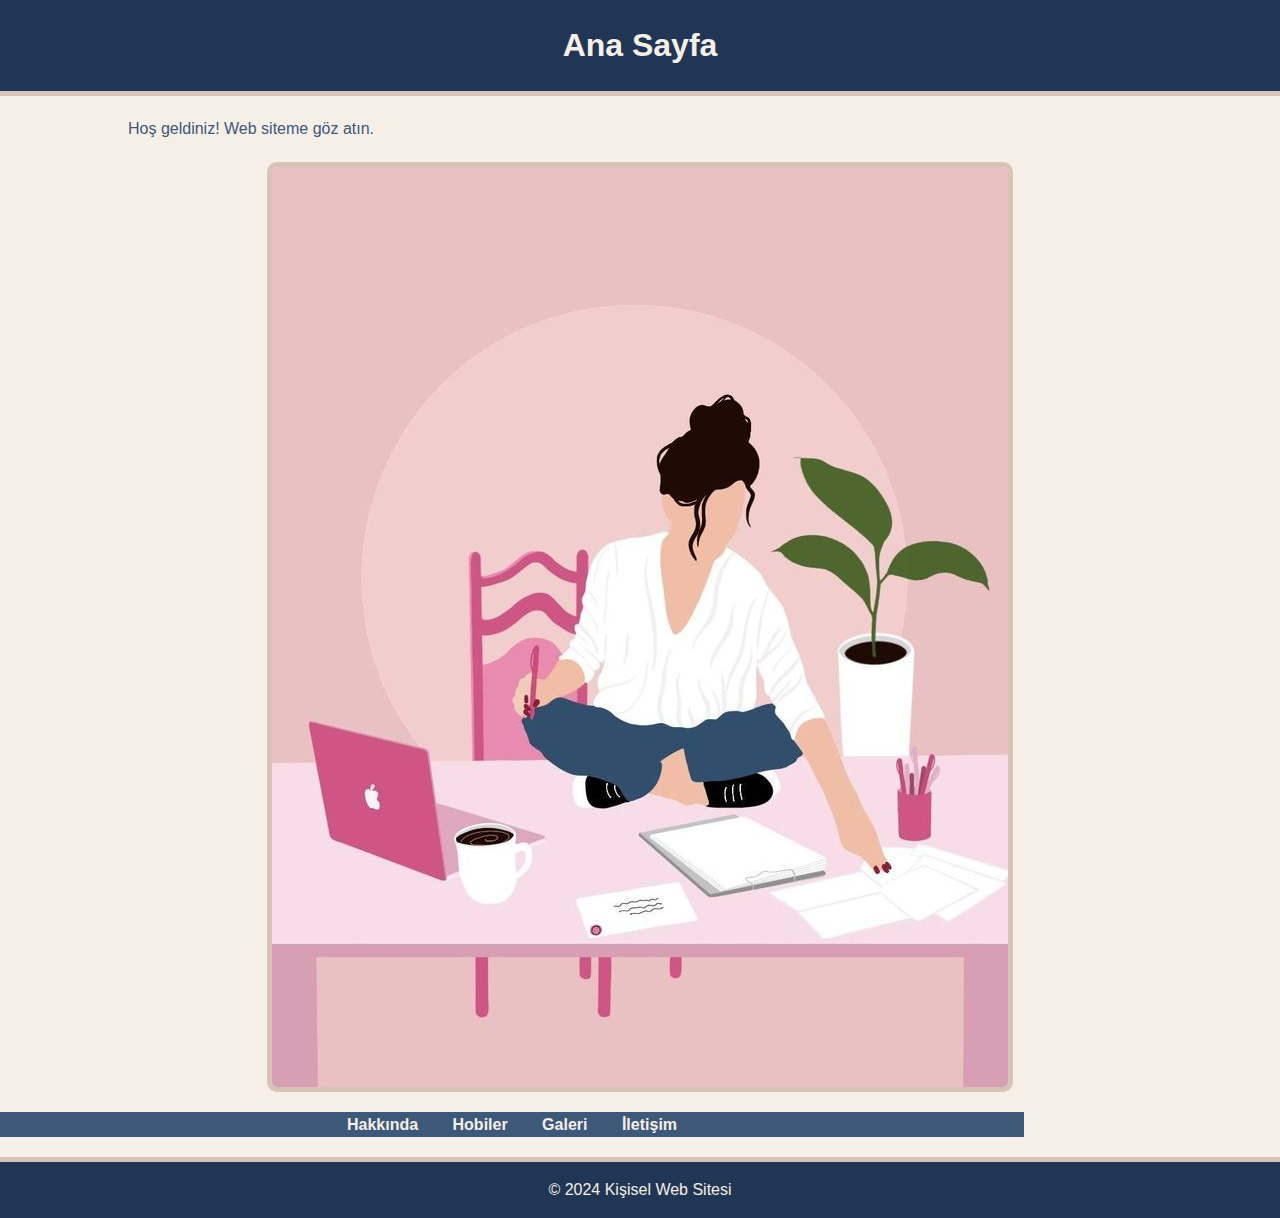
<file: index.html>
<!DOCTYPE html>
<html lang="en">
<head>
    <meta charset="UTF-8">
    <meta name="viewport" content="width=device-width, initial-scale=1.0">
    <title>Ana Sayfa</title>
    <link rel="stylesheet" href="style.css">
</head>
<body>
    <h1>Ana Sayfa</h1>
    <p>Hoş geldiniz! Web siteme göz atın.</p>
    <img src="wellcome.jpg" alt="Hoş Geldiniz">

    <nav>
        <ul>
            <li><a href="about.html">Hakkında</a></li>
            <li><a href="hobbies.html">Hobiler</a></li>
            <li><a href="gallery.html">Galeri</a></li>
            <li><a href="contact.html">İletişim</a></li>
        </ul>
    </nav>

    <footer>

        © 2024 Kişisel Web Sitesi
    </footer>
</body>
</html>
</file>
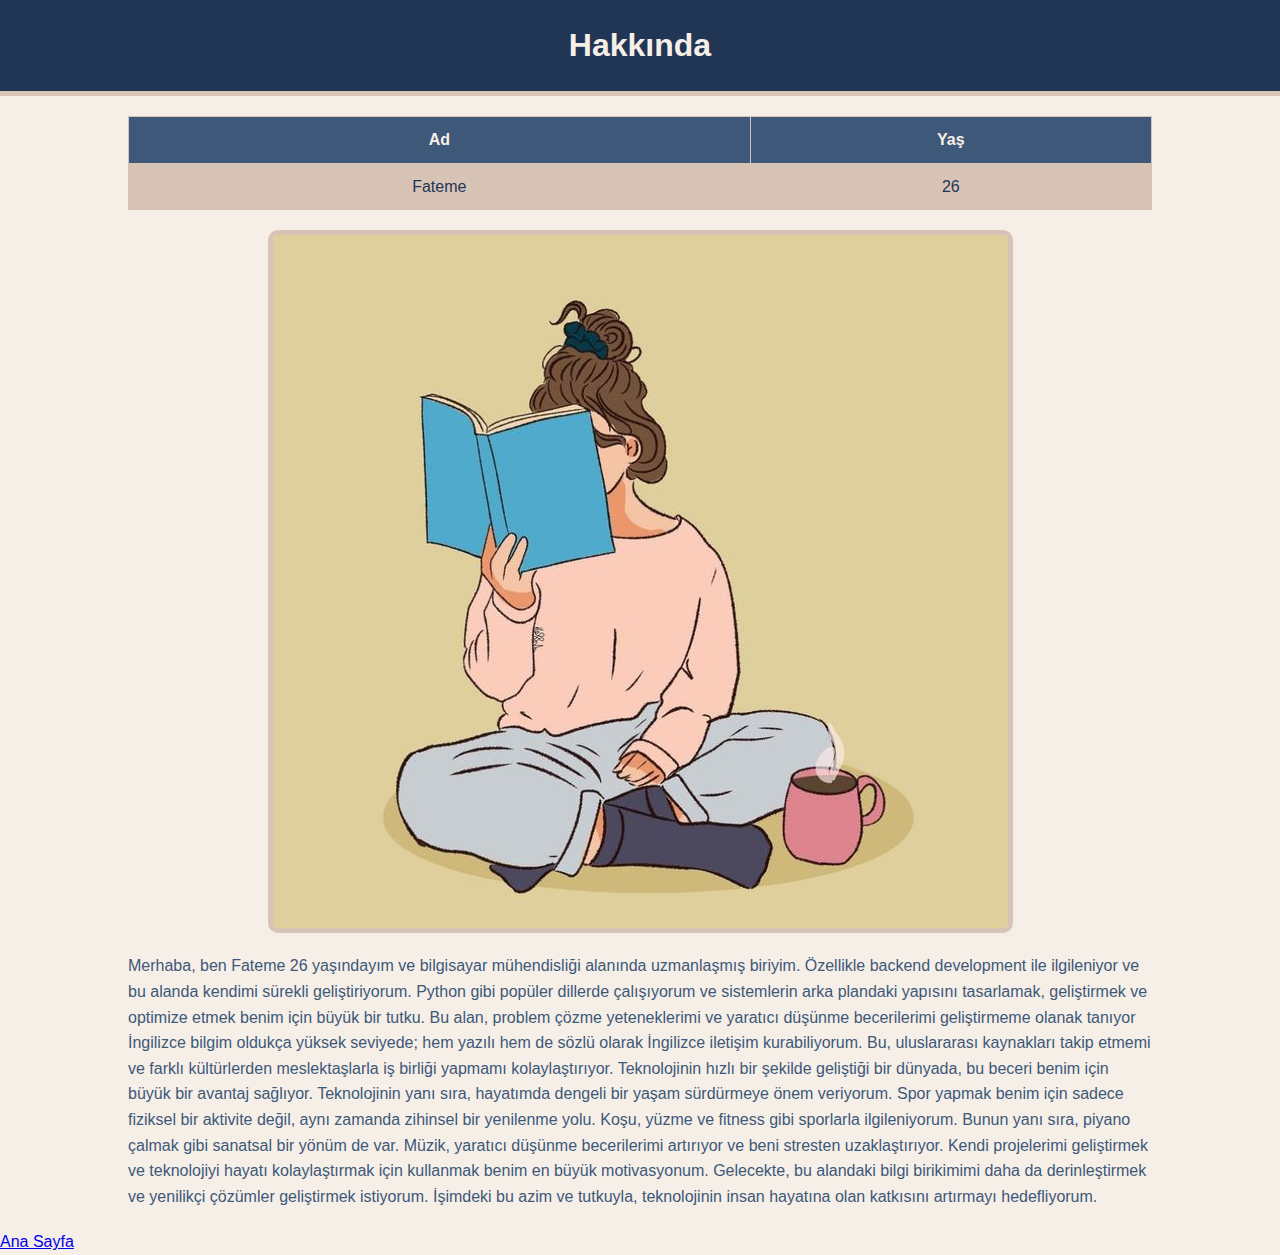
<file: about.html>
<!DOCTYPE html>
<html lang="en">
<head><link rel="stylesheet" href="style.css">

    <meta charset="UTF-8">
    <meta name="viewport" content="width=device-width, initial-scale=1.0">
    <title>Hakkında</title>
</head>
<body>
    <h1>Hakkında</h1>


    <table border="1">
        <tr>
            <th>Ad</th>
            <th>Yaş</th>
        </tr>
        <tr>
            <td>Fateme</td>
            <td>26</td>
        </tr>
    </table>

    <img src="me.jpg" alt="fatemenın fotoğrafı">
     <p>
        Merhaba, ben Fateme 26 yaşındayım ve bilgisayar mühendisliği alanında uzmanlaşmış biriyim. Özellikle backend development ile ilgileniyor ve bu alanda kendimi sürekli geliştiriyorum. Python gibi popüler dillerde çalışıyorum ve sistemlerin arka plandaki yapısını tasarlamak, geliştirmek ve optimize etmek benim için büyük bir tutku. Bu alan, problem çözme yeteneklerimi ve yaratıcı düşünme becerilerimi geliştirmeme olanak tanıyor
        İngilizce bilgim oldukça yüksek seviyede; hem yazılı hem de sözlü olarak İngilizce iletişim kurabiliyorum. Bu, uluslararası kaynakları takip etmemi ve farklı kültürlerden meslektaşlarla iş birliği yapmamı kolaylaştırıyor. Teknolojinin hızlı bir şekilde geliştiği bir dünyada, bu beceri benim için büyük bir avantaj sağlıyor.
        Teknolojinin yanı sıra, hayatımda dengeli bir yaşam sürdürmeye önem veriyorum. Spor yapmak benim için sadece fiziksel bir aktivite değil, aynı zamanda zihinsel bir yenilenme yolu. Koşu, yüzme ve fitness gibi sporlarla ilgileniyorum. Bunun yanı sıra, piyano çalmak gibi sanatsal bir yönüm de var. Müzik, yaratıcı düşünme becerilerimi artırıyor ve beni stresten uzaklaştırıyor.
        Kendi projelerimi geliştirmek ve teknolojiyi hayatı kolaylaştırmak için kullanmak benim en büyük motivasyonum. Gelecekte, bu alandaki bilgi birikimimi daha da derinleştirmek ve yenilikçi çözümler geliştirmek istiyorum. İşimdeki bu azim ve tutkuyla, teknolojinin insan hayatına olan katkısını artırmayı hedefliyorum.
    </p>
    <nav>
        <a href="index.html">Ana Sayfa</a>
    </nav>
</body>
</html>
</file>
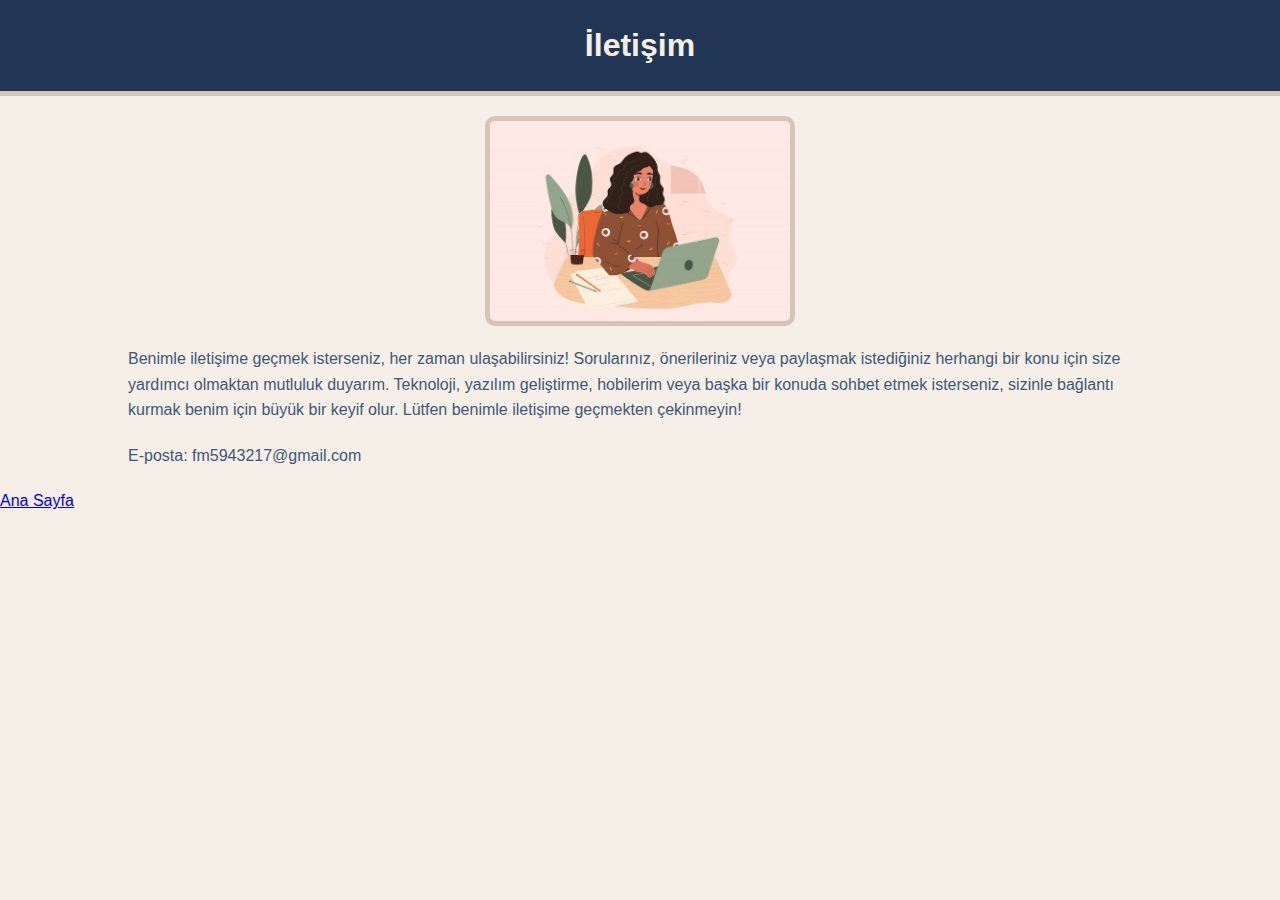
<file: contact.html>
<!DOCTYPE html>
<html lang="en">
<head><link rel="stylesheet" href="style.css">

    <meta charset="UTF-8">
    <meta name="viewport" content="width=device-width, initial-scale=1.0">
    <title>İletişim</title>
</head>
<body>
    <h1>İletişim</h1>

    <img src="contact.jpg" alt="İletişim" width="300">
    <p>Benimle iletişime geçmek isterseniz, her zaman ulaşabilirsiniz! Sorularınız, önerileriniz veya paylaşmak istediğiniz herhangi bir konu için size yardımcı olmaktan mutluluk duyarım. Teknoloji, yazılım geliştirme, hobilerim veya başka bir konuda sohbet etmek isterseniz, sizinle bağlantı kurmak benim için büyük bir keyif olur. Lütfen benimle iletişime geçmekten çekinmeyin!</p>

    <p>E-posta: fm5943217@gmail.com</p>
    <nav>
        <a href="index.html">Ana Sayfa</a>
    </nav>
</body>
</html>
</file>
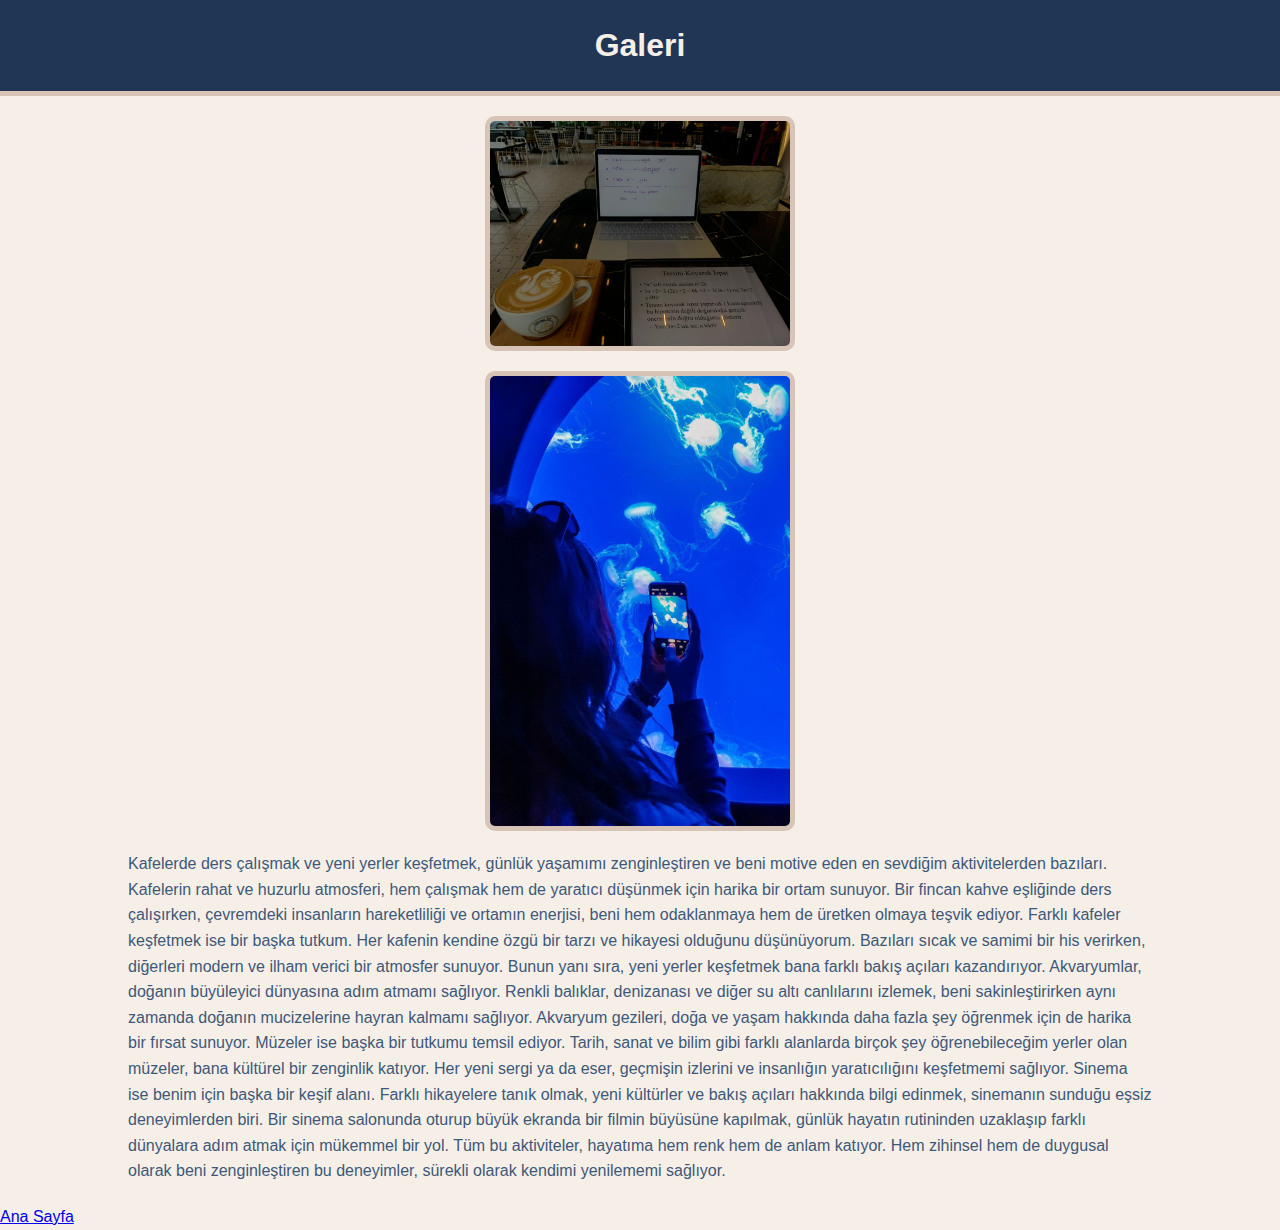
<file: gallery.html>
<!DOCTYPE html>
<html lang="en">
<head><link rel="stylesheet" href="style.css">

    <meta charset="UTF-8">
    <meta name="viewport" content="width=device-width, initial-scale=1.0">
    <title>Galeri</title>
</head>
<body>
    <h1>Galeri</h1>
    <img src="image1.jpg" alt="Resim 1" width="300">
    <img src="image2.jpg" alt="Resim 2" width="300">
    <p>
        Kafelerde ders çalışmak ve yeni yerler keşfetmek, günlük yaşamımı zenginleştiren ve beni motive eden en sevdiğim aktivitelerden bazıları. Kafelerin rahat ve huzurlu atmosferi, hem çalışmak hem de yaratıcı düşünmek için harika bir ortam sunuyor. Bir fincan kahve eşliğinde ders çalışırken, çevremdeki insanların hareketliliği ve ortamın enerjisi, beni hem odaklanmaya hem de üretken olmaya teşvik ediyor. Farklı kafeler keşfetmek ise bir başka tutkum. Her kafenin kendine özgü bir tarzı ve hikayesi olduğunu düşünüyorum. Bazıları sıcak ve samimi bir his verirken, diğerleri modern ve ilham verici bir atmosfer sunuyor.

Bunun yanı sıra, yeni yerler keşfetmek bana farklı bakış açıları kazandırıyor. Akvaryumlar, doğanın büyüleyici dünyasına adım atmamı sağlıyor. Renkli balıklar, denizanası ve diğer su altı canlılarını izlemek, beni sakinleştirirken aynı zamanda doğanın mucizelerine hayran kalmamı sağlıyor. Akvaryum gezileri, doğa ve yaşam hakkında daha fazla şey öğrenmek için de harika bir fırsat sunuyor.

Müzeler ise başka bir tutkumu temsil ediyor. Tarih, sanat ve bilim gibi farklı alanlarda birçok şey öğrenebileceğim yerler olan müzeler, bana kültürel bir zenginlik katıyor. Her yeni sergi ya da eser, geçmişin izlerini ve insanlığın yaratıcılığını keşfetmemi sağlıyor.

Sinema ise benim için başka bir keşif alanı. Farklı hikayelere tanık olmak, yeni kültürler ve bakış açıları hakkında bilgi edinmek, sinemanın sunduğu eşsiz deneyimlerden biri. Bir sinema salonunda oturup büyük ekranda bir filmin büyüsüne kapılmak, günlük hayatın rutininden uzaklaşıp farklı dünyalara adım atmak için mükemmel bir yol.

Tüm bu aktiviteler, hayatıma hem renk hem de anlam katıyor. Hem zihinsel hem de duygusal olarak beni zenginleştiren bu deneyimler, sürekli olarak kendimi yenilememi sağlıyor.
    </p>
    <nav>
        <a href="index.html">Ana Sayfa</a>
    </nav>
</body>
</html>
</file>
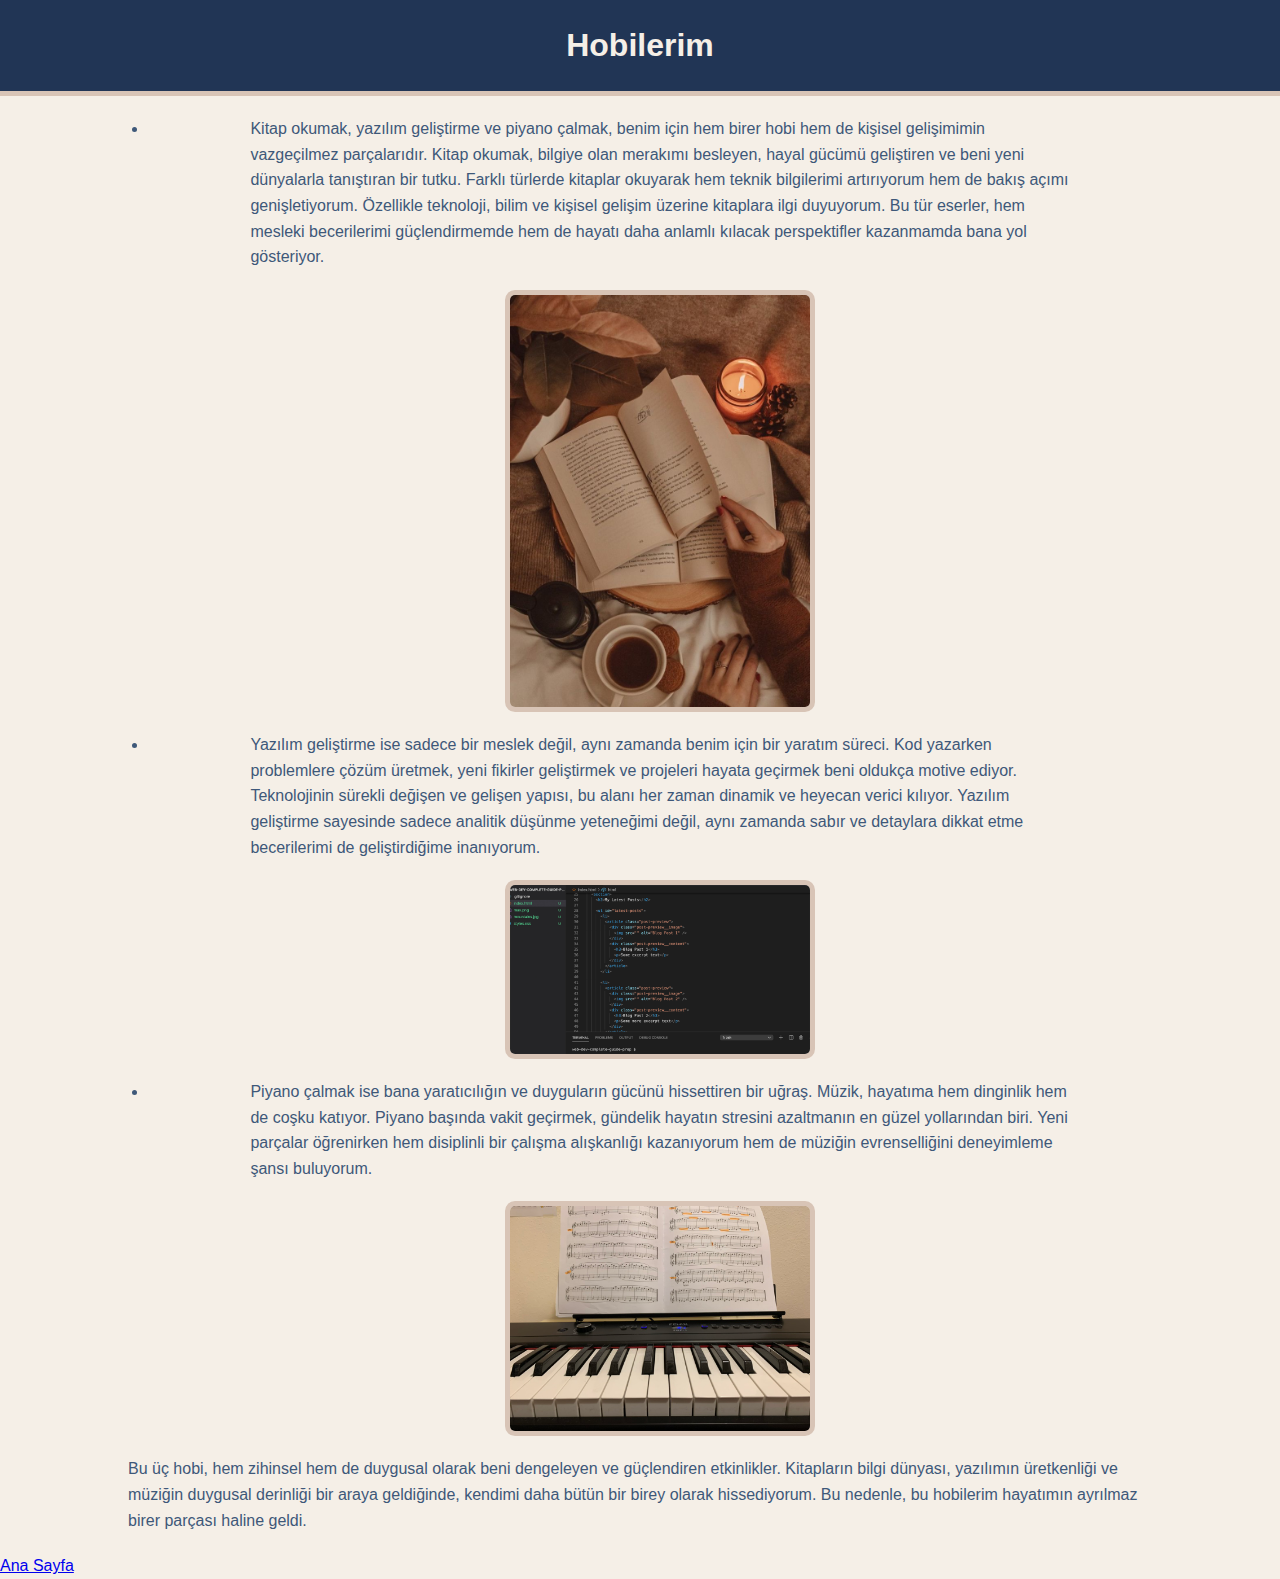
<file: hobbies.html>
<!DOCTYPE html>
<html lang="en">
<head><link rel="stylesheet" href="style.css">

    <meta charset="UTF-8">
    <meta name="viewport" content="width=device-width, initial-scale=1.0">
    <title>Hobiler</title>
</head>
<body>
    <h1>Hobilerim</h1>

     <ul>
        <li><p>
      Kitap okumak, yazılım geliştirme ve piyano çalmak, benim için hem birer hobi hem de kişisel gelişimimin vazgeçilmez parçalarıdır. Kitap okumak, bilgiye olan merakımı besleyen, hayal gücümü geliştiren ve beni yeni dünyalarla tanıştıran bir tutku. Farklı türlerde kitaplar okuyarak hem teknik bilgilerimi artırıyorum hem de bakış açımı genişletiyorum. Özellikle teknoloji, bilim ve kişisel gelişim üzerine kitaplara ilgi duyuyorum. Bu tür eserler, hem mesleki becerilerimi güçlendirmemde hem de hayatı daha anlamlı kılacak perspektifler kazanmamda bana yol gösteriyor.
</p></li>
        <img src="kitap.jpeg" alt="Hobiler" width="300">
       </ul>

    <ul><li> <p>
Yazılım geliştirme ise sadece bir meslek değil, aynı zamanda benim için bir yaratım süreci. Kod yazarken problemlere çözüm üretmek, yeni fikirler geliştirmek ve projeleri hayata geçirmek beni oldukça motive ediyor. Teknolojinin sürekli değişen ve gelişen yapısı, bu alanı her zaman dinamik ve heyecan verici kılıyor. Yazılım geliştirme sayesinde sadece analitik düşünme yeteneğimi değil, aynı zamanda sabır ve detaylara dikkat etme becerilerimi de geliştirdiğime inanıyorum.
</p></li>
        <img src="coding.jpg" alt="Hobiler" width="300">
    </ul>
    <ul>
        <li> <p>Piyano çalmak ise bana yaratıcılığın ve duyguların gücünü hissettiren bir uğraş. Müzik, hayatıma hem dinginlik hem de coşku katıyor. Piyano başında vakit geçirmek, gündelik hayatın stresini azaltmanın en güzel yollarından biri. Yeni parçalar öğrenirken hem disiplinli bir çalışma alışkanlığı kazanıyorum hem de müziğin evrenselliğini deneyimleme şansı buluyorum.
</p>
</li>
        <img src="piyano.jpeg" alt="Hobiler" width="300">
</ul>
 <p>Bu üç hobi, hem zihinsel hem de duygusal olarak beni dengeleyen ve güçlendiren etkinlikler. Kitapların bilgi dünyası, yazılımın üretkenliği ve müziğin duygusal derinliği bir araya geldiğinde, kendimi daha bütün bir birey olarak hissediyorum. Bu nedenle, bu hobilerim hayatımın ayrılmaz birer parçası haline geldi.
</p>


    <nav>
        <a href="index.html">Ana Sayfa</a>
    </nav>
</body>
</html>
</file>
<file: style.css>
/* Genel Ayarlar */
body {
    font-family: Arial, sans-serif;
    line-height: 1.6;
    margin: 0;
    padding: 0;
    background-color: #F5EFE7; /* Krem Beyaz Arka Plan */
    color: #3E5879; /* Orta Lacivert Yazı */
}

/* Başlıklar */
h1 {
    background-color: #213555; /* Koyu Lacivert */
    color: #F5EFE7; /* Krem Beyaz */
    padding: 20px 0;
    text-align: center;
    margin: 0;
    border-bottom: 5px solid #D8C4B6; /* Açık Turkuaz */
}

/* Navigasyon Menüsü */
nav ul {
    list-style: none;
    padding: 0;
    margin: 0;
    text-align: center;
    background-color: #3E5879; /* Orta Lacivert */
}

nav ul li {
    display: inline;
    margin: 0 15px;
}

nav ul li a {
    color: #F5EFE7; /* Krem Beyaz */
    text-decoration: none;
    font-weight: bold;
}

nav ul li a:hover {
    text-decoration: underline;
    color: #D8C4B6; /* Açık Turkuaz */
}

/* İçerik */
p, ul, table {
    width: 80%;
    margin: 20px auto;
    color: #3E5879; /* Orta Lacivert */
}

/* Görseller */
img {
    display: block;
    margin: 20px auto;
    max-width: 90%;
    height: auto;
    border: 5px solid #D8C4B6; /* Açık Turkuaz Çerçeve */
    border-radius: 10px;
}

/* Tablo */
table {
    width: 80%;
    border-collapse: collapse;
    margin: 20px auto;
}

table th, table td {
    border: 1px solid #D8C4B6; /* Açık Turkuaz */
    padding: 10px;
    text-align: center;
}

table th {
    background-color: #3E5879; /* Orta Lacivert */
    color: #F5EFE7; /* Krem Beyaz */
}

table td {
    background-color: #D8C4B6; /* Açık Turkuaz */
    color: #213555; /* Koyu Lacivert */
}

/* Footer */
footer {
    text-align: center;
    padding: 15px;
    background-color: #213555; /* Koyu Lacivert */
    color: #F5EFE7; /* Krem Beyaz */
    margin-top: 20px;
    border-top: 5px solid #D8C4B6; /* Açık Turkuaz */
}
</file>
